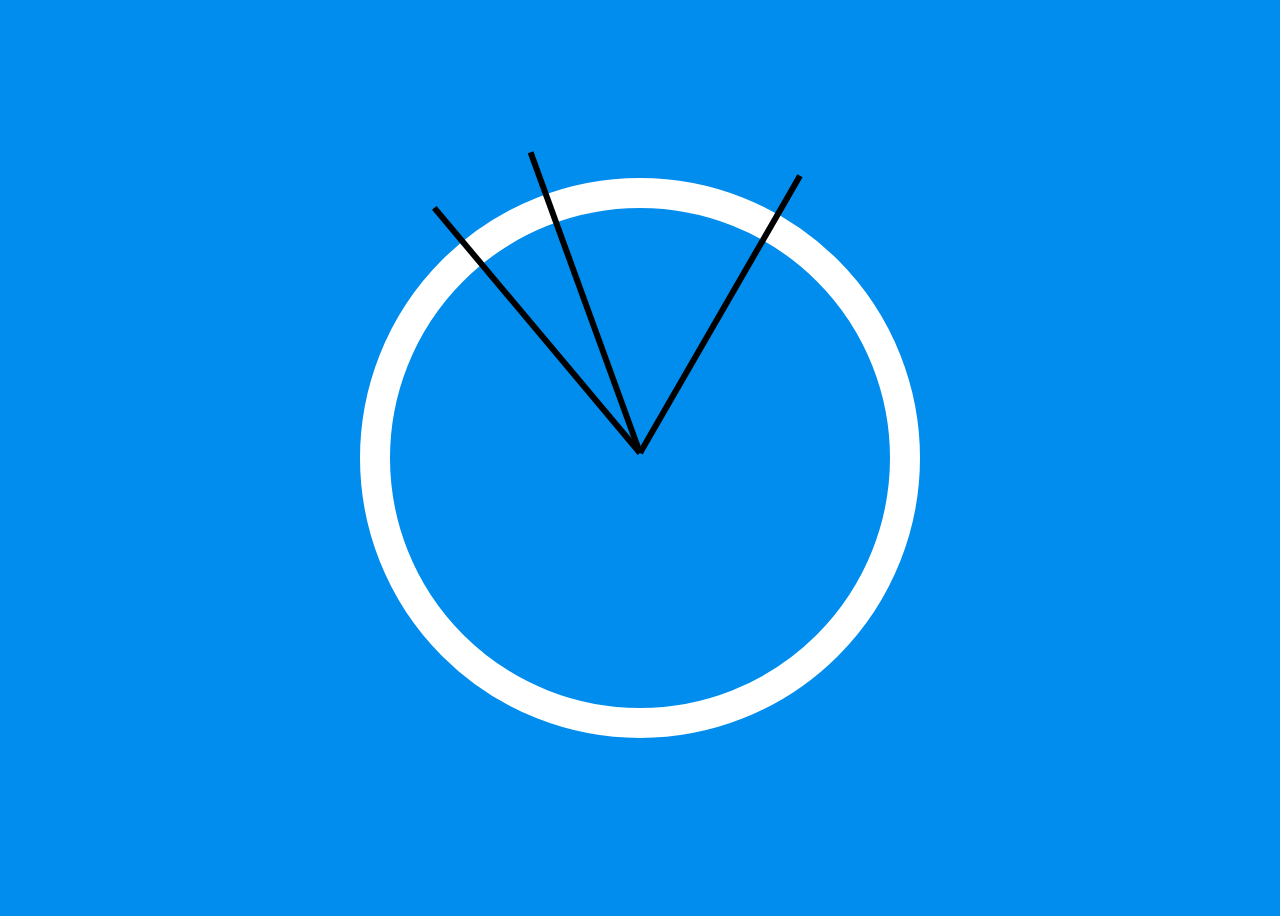
<file: 2/index.html>
<!DOCTYPE html>
<html lang="en">
<head>
  <meta charset="UTF-8">
  <title>Document</title>
  <link rel="stylesheet" href="index.css">
  <script defer src="index.js"></script> 
</head>
<body>
  <div class="clock">
    <div class="clock-face">
      <div class="hand hour-hand"></div>
      <div class="hand min-hand"></div>
      <div class="hand second-hand"></div>
    </div>
  </div>
</body>
</html>
</file>
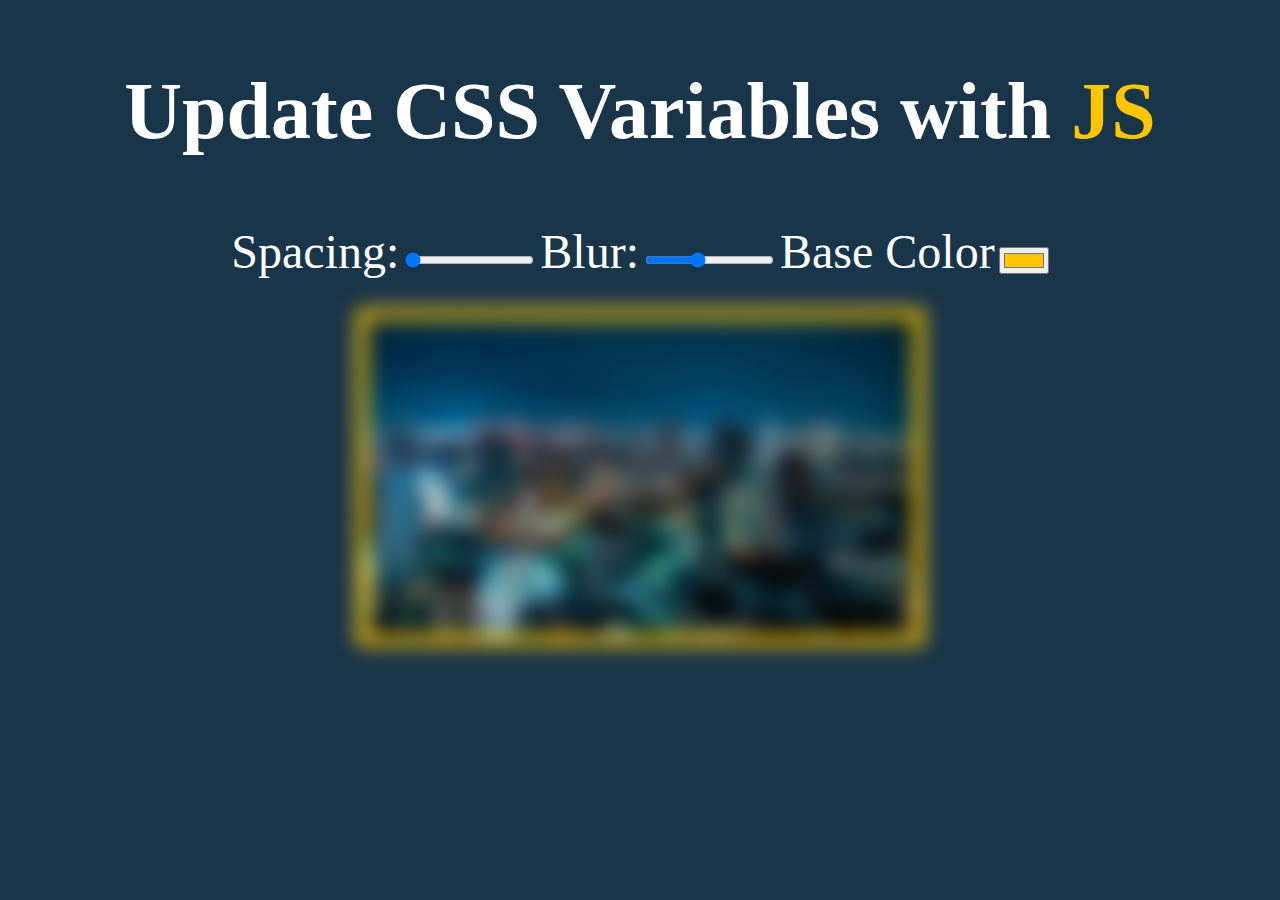
<file: 3/index.html>
<!DOCTYPE html>
<html lang="en">
<head>
  <meta charset="UTF-8">
  <title>Document</title>
  <link rel="stylesheet" href="index.css">
  <script defer src="index.js"></script>
</head>
<body>
  <h2>Update CSS Variables with <span class="h2">JS</span></h2>
  <article class="article">
    <label for="spacing">Spacing:</label>
    <input type="range" name="spacing" min="10" max="200" value="10" data-sizing="px">

    <label for="blur">Blur:</label>
    <input type="range" name="blur" min="0" max="25" value="10" data-sizing="px">

    <label for="base">Base Color</label>
    <input type="color" name="base" value="#ffc600">
  </article>

  <img src="./image.jpg" alt="not image">
</body>
</html>
</file>
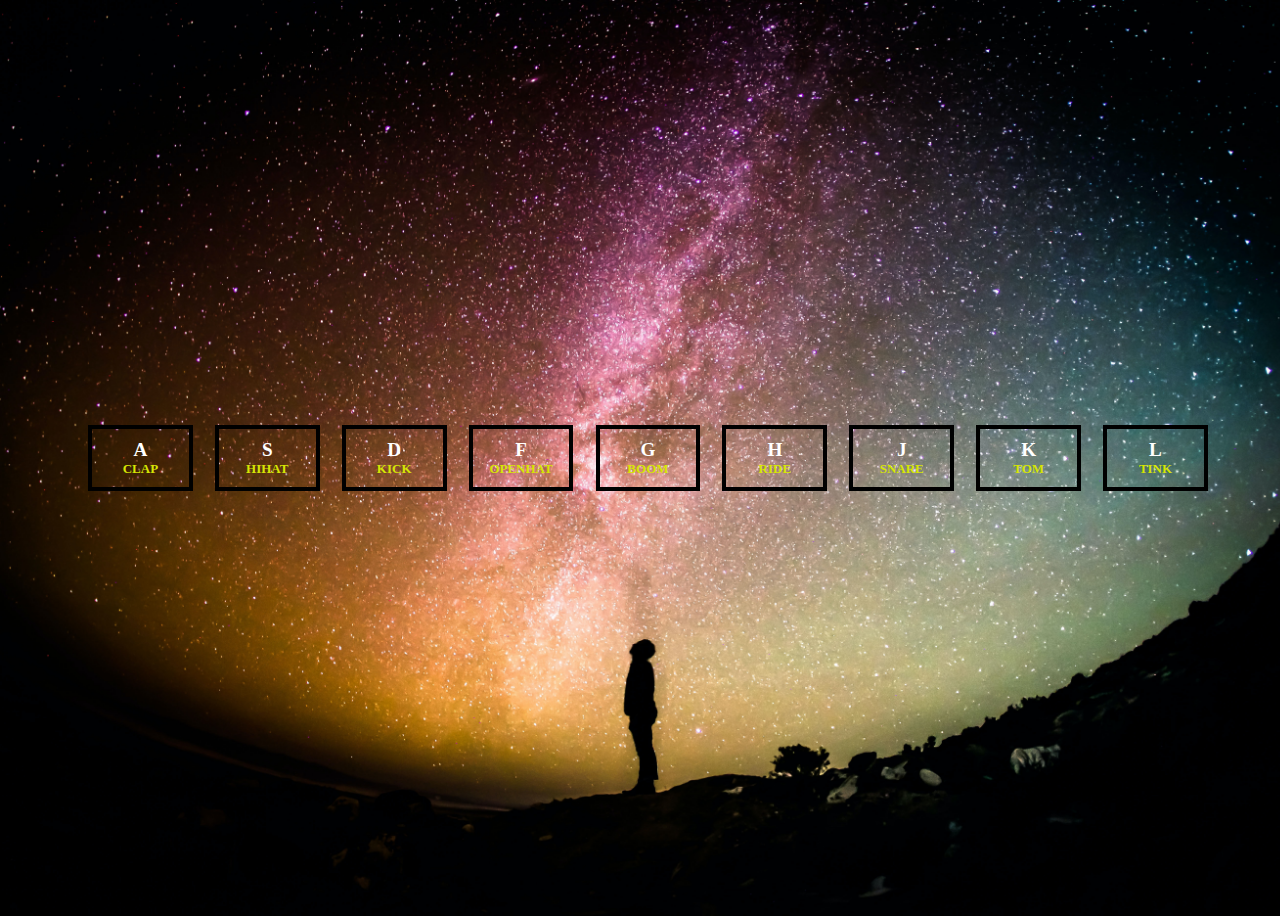
<file: 1/idex.html>
<!DOCTYPE html>
<html lang="en">

<head>
  <meta charset="UTF-8">
  <title>Document</title>
  <link rel="stylesheet" href="index.css">
  <script defer src="index.js"></script>
</head>

<body>
  <div class="music">
    <div id="a">
      <div class="key">A</div>
      <div class="instrument">CLAP</div>
    </div>
    <div id="s">
      <div class="key">S</div>
      <div class="instrument">HIHAT</div>
    </div>
    <div id="d">
      <div class="key">D</div>
      <div class="instrument">KICK</div>
    </div>
    <div id="f">
      <div class="key">F</div>
      <div class="instrument">OPENHAT</div>
    </div>
    <div id="g">
      <div class="key">G</div>
      <div class="instrument">BOOM</div>
    </div>
    <div id="h">
      <div class="key">H</div>
      <div class="instrument">RIDE</div>
    </div>
    <div id="j">
      <div class="key">J</div>
      <div class="instrument">SNARE</div>
    </div>
    <div id="k">
      <div class="key">K</div>
      <div class="instrument">TOM</div>
    </div>
    <div id="l">
      <div class="key">L</div>
      <div class="instrument">TINK</div>
    </div>
  </div>
  <audio src="" id="audioContainer"></audio>
</body>

</html>
</file>
<file: 2/index.css>
html {
  display: flex;
  align-items: center;
  justify-content: center;
  background: #018ded url(http://unsplash.it/1500/1000?image=881&blur=50);
  background-size: cover;
  text-align: center;
  font-size: 10px;
}

body {
  font-size: 2rem;
  display: flex;
  justify-content: center;
  align-items: center;
  flex: 1;
  width: 100vw;
  height: 100vh;
}

.clock {
  width: 50rem;
  height: 50rem;
  border: 30px solid white;
  opacity: 1;
  border-radius: 50%;
}

.clock-face {
  width: 100%;
  height: 100%;
}

.hand {
  position: absolute;
  top: 50%;
  right: 50%;
  width: 25%;
  height: 6px;
  background: black;
  /* 돌아가는 구심점 */
  transform-origin: 100%;
  transition: all 0.05s;
  transition-timing-function: cubic-bezier(0, 2.54, 0.58, 1);
}

.hour-hand {
  transform: rotate(70deg);
}

.min-hand {
  transform: rotate(50deg);
}
.second-hand {
  transform: rotate(120deg);
}
</file>
<file: 3/index.css>
:root {
  --base: #ffc600;
  --spacing: 10px;
  --blur: 10px;
}

img {
  padding: var(--spacing);
  background: var(--base);
  filter: blur(var(--blur));
  margin-top: 30px;
}

body {
  text-align: center;
  background-color: #193549;
  color: white;
}

h2 {
  font-size: 5em;
}

label {
  font-size: 3em;
  font-weight: 200;
}

.h2 {
  color: var(--base);
}
</file>
<file: 1/index.css>
body {
  display: flex;
  justify-content: center;
  align-items: center;
  width: 100vw;
  height: 100vh;
  background-image: url("asset/back.jpg");
  background-size: cover;
  background-position: bottom;
}
.music {
  display: flex;
  justify-content: space-between;
  align-items: center;
  width: 70em;
  height: 5em;
}
.music > div {
  display: flex;
  flex-direction: column;
  justify-content: space-between;
  align-items: center;
  padding: 10px;
  border: 4px solid black;
}
.key {
  display: flex;
  justify-content: center;
  align-items: center;
  width: 4em;
  font-size: larger;
  font-weight: 900;
  color: white;
}
.instrument {
  display: flex;
  justify-content: center;
  align-items: center;
  width: 5em;
  font-size: small;
  font-weight: 700;
  color: rgb(214, 230, 4);
}
.pressed {
  box-shadow: 0 0 10px #ffc600;
}
</file>
